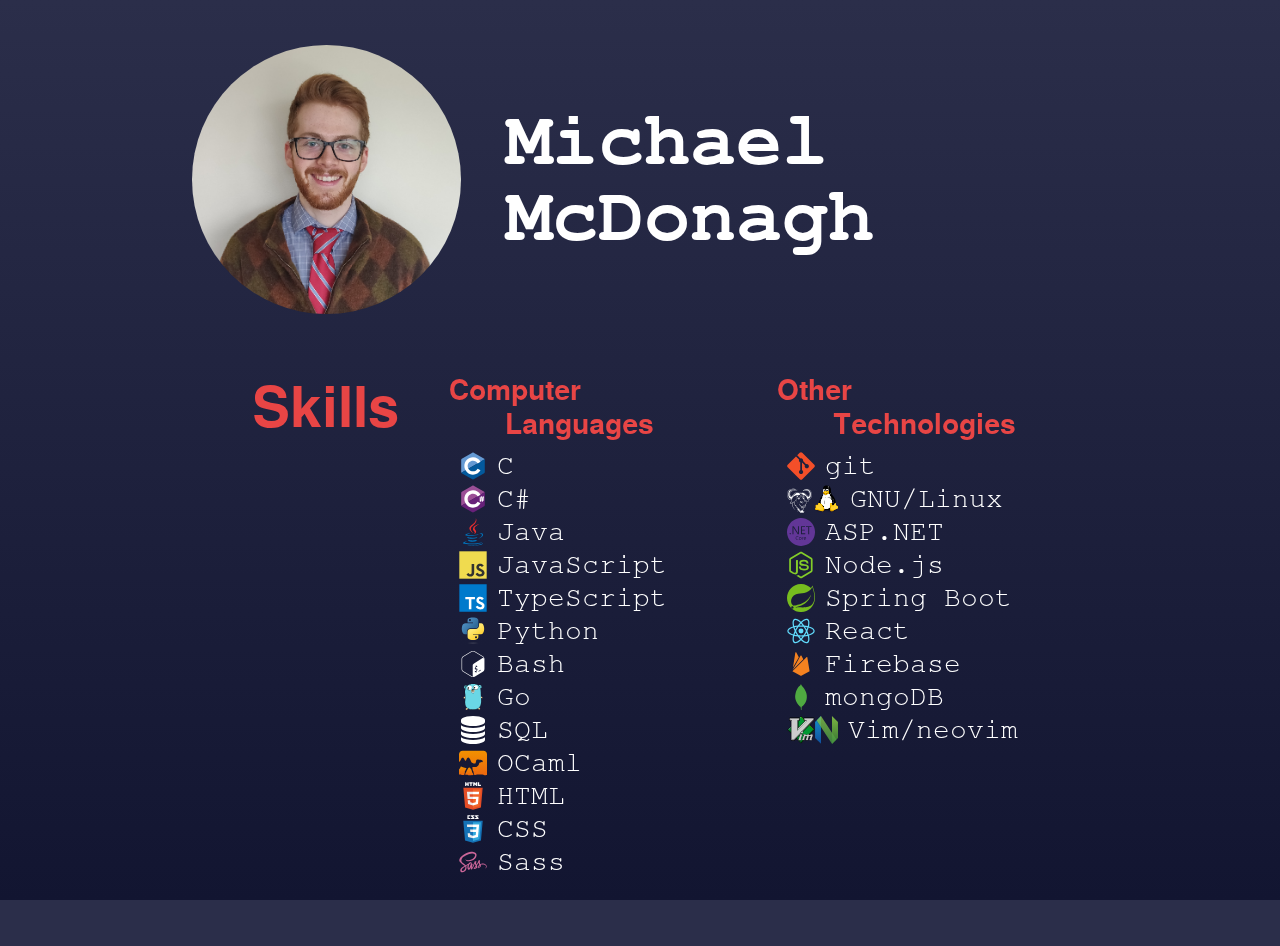
<file: index.html>
<!DOCTYPE html>
<head>
    <meta charset="UTF-8">

    <!-- Style -->
    <link rel="stylesheet" href="css/styles.css">

    <!-- Fonts -->
    <link rel="stylesheet" href="css/FreeMono.css">
    <link rel="stylesheet" href="css/FreeSans.css">
    <link rel="stylesheet" href="css/FreeSerif.css">

    <title>Michael McDonagh</title>
</head>
<body>
    <div id="bg"></div>
    <div id="title">
        <img class="rounded" src="img/me.jpg" alt="Michael" title="Michael">
        <h1 id="name">Michael McDonagh</h1>
    </div>
    <div class="section" id="skills">
        <h1 class="section-heading">Skills</h1>
        <div class="section-body">
            <div class="subsection" id="computer-languages">
                <div class="subsection-heading">
                    Computer
                    <span class="indented">Languages</span>
                </div>
                <ul class="icon-list subsection-body">
                    <li>
                        <img src="img/c.svg" alt="C" title="C">
                        <span>C</span>
                    </li>
                    <li>
                        <img src="img/csharp.svg" alt="C#" title="C#">
                        <span>C#</span>
                    </li>
                    <li>
                        <img src="img/java.svg" alt="Java" title="Java">
                        <span>Java</span>
                    </li>
                    <li>
                        <img src="img/javascript.svg" alt="JavaScript" title="JavaScript">
                        <span>JavaScript</span>
                    </li>
                    <li>
                        <img src="img/typescript.svg" alt="TypeScript" title="TypeScript">
                        <span>TypeScript</span>
                    </li>
                    <li>
                        <img src="img/python.svg" alt="Python" title="Python">
                        <span>Python</span>
                    </li>
                    <li>
                        <img src="img/bash.svg" alt="Bash" title="Bash">
                        <span>Bash</span>
                    </li>
                    <li>
                        <img src="img/go.svg" alt="Go" title="Go">
                        <span>Go</span>
                    </li>
                    <li>
                        <img src="img/sql.svg" alt="SQL" title="SQL">
                        <span>SQL</span>
                    </li>
                    <li>
                        <img src="img/ocaml.svg" alt="OCaml" title="OCaml">
                        <span>OCaml</span>
                    </li>
                    <li>
                        <img src="img/html.svg" alt="HTML" title="HTML">
                        <span>HTML</span>
                    </li>
                    <li>
                        <img src="img/css.svg" alt="CSS" title="CSS">
                        <span>CSS</span>
                    </li>
                    <li>
                        <img src="img/sass.svg" alt="Sass" title="Sass">
                        <span>Sass</span>
                    </li>
                </ul>
            </div>
            <div class="subsection" id="other-technologies">
                <div class="subsection-heading">
                    Other
                    <span class="indented">Technologies</span>
                </div>
                <ul class="icon-list subsection-body">
                    <li>
                        <img src="img/git.svg" alt="git" title="git">
                        <span>git</span>
                    </li>
                    <li>
                        <img src="img/gnu.svg" alt="GNU" title="GNU">
                        <img src="img/tux.svg" alt="Tux" title="Tux">
                        <span>GNU/Linux</span>
                    </li>
                    <li>
                        <img src="img/dotnet.svg" alt=".NET" title=".NET">
                        <span>ASP.NET</span>
                    </li>
                    <li>
                        <img src="img/nodejs.svg" alt="Node.js" title="Node.js">
                        <span>Node.js</span>
                    </li>
                    <li>
                        <img src="img/spring.svg" alt="Spring" title="Spring">
                        <span>Spring Boot</span>
                    </li>
                    <li>
                        <img src="img/react.svg" alt="React" title="React">
                        <span>React</span>
                    </li>
                    <li>
                        <img src="img/firebase.svg" alt="Firebase" title="Firebase">
                        <span>Firebase</span>
                    </li>
                    <li>
                        <img src="img/mongodb.svg" alt="mongoDB" title="mongoDB">
                        <span>mongoDB</span>
                    </li>
                    <li>
                        <img src="img/vim.svg" alt="Vim" title="Vim">
                        <img src="img/neovim.svg" alt="neovim" title="neovim">
                        <span>Vim/neovim</span>
                    </li>
                </ul>
            </div>
        </div>
    </div>
</body>
</file>
<file: css/styles.css>
p img, li img, h1 img, h2 img, h3 img, h4 img {
    height: 1em;
    width: auto;
}

#bg {
    position: fixed;
    left: 0;
    top: 0;
    z-index: -1000;
    height: 100vh;
    width: 100vw;
    margin: 0;

    background-image: linear-gradient(#2B2E4A, #121531);
}

body {
    margin: 0;
    padding: 5vmin;

    background-color: #2B2E4A;
    color: white;

    font-family: FreeSans;
}

#title {
    min-height: fit-content;
    font-family: FreeMono;

    place-items: center;
    display: grid;
    grid-template-columns: 30% 30% 30%;
    grid-column-gap: 5%;
    grid-template-rows: auto;
    grid-template-areas:
        ". img ."
        "h1 h1 h1"
}

#title img {
    width: 100%;
    height: auto;

    grid-area: img;
}

#title h1 {
    font-size: 6vw;
    text-align: center;

    grid-area: h1;
}

.rounded {
    border-radius: 50%;
}

.indented {
    position: relative;
    left: 2em;
}

.section {
    display: flex;
    flex-flow: column nowrap;
    align-items: center;
    padding: 10px;
    font-size: 28px;
}

.section-heading {
    color: #e84545;
}

.section-body {
    width: 100%;
    display: flex;
    flex-flow: row wrap;
    justify-content: space-around;
}

.subsection {
    width: fit-content;
}

.subsection-heading {
    display: flex;
    flex-direction: column;
    font-weight: bold;
    color: #e84545;
}

.subsection-body {
    padding: 10px;
    margin: 0;
}

.icon-list li {
    display: flex;
    align-items: center;
    margin-bottom: 5px;
    font-family: FreeMono;
}

.icon-list span {
    margin-left: 10px;
}

@media only screen and (min-width : 1000px) {
    body {
        padding-left: 15vw;
        padding-right: 15vw;
    }

    #title {
        margin-bottom: 50px;
        grid-template-areas:
            "img h1 h1"
    }

    #title h1 {
        text-align: left;
        word-wrap: normal;
    }

    .section {
        flex-direction: row;
        align-items: flex-start;
    }

    .section-heading {
        font-size: 2em;
        margin: 0 0 0 50px;
    }
}
</file>
<file: css/FreeMono.css>
@font-face {
    font-family: "FreeMono";
    src: url("/fonts/FreeMono.woff") format("woff"),
         url("/fonts/FreeMono.ttf") format("truetype");
    font-weight: normal;
    font-style: normal;
}

@font-face {
    font-family: "FreeMono";
    src: url("/fonts/FreeMonoOblique.woff") format("woff"),
         url("/fonts/FreeMonoOblique.ttf") format("truetype");
    font-weight: normal;
    font-style: italic;
}

@font-face {
    font-family: "FreeMono";
    src: url("/fonts/FreeMonoBold.woff") format("woff"),
         url("/fonts/FreeMonoBold.ttf") format("truetype");
    font-weight: bold;
    font-style: normal;
}

@font-face {
    font-family: "FreeMono";
    src: url("/fonts/FreeMonoBoldOblique.woff") format("woff"),
         url("/fonts/FreeMonoBoldOblique.woff") format("truetype");
    font-weight: bold;
    font-style: italic;
}
</file>
<file: css/FreeSans.css>
@font-face {
    font-family: "FreeSans";
    src: url("/fonts/FreeSans.woff") format("woff"),
         url("/fonts/FreeSans.ttf") format("truetype");
    font-weight: normal;
    font-style: normal;
}

@font-face {
    font-family: "FreeSans";
    src: url("/fonts/FreeSansOblique.woff") format("woff"),
         url("/fonts/FreeSansOblique.ttf") format("truetype");
    font-weight: normal;
    font-style: italic;
}

@font-face {
    font-family: "FreeSans";
    src: url("/fonts/FreeSansBold.woff") format("woff"),
         url("/fonts/FreeSansBold.ttf") format("truetype");
    font-weight: bold;
    font-style: normal;
}

@font-face {
    font-family: "FreeSans";
    src: url("/fonts/FreeSansBoldOblique.woff") format("woff"),
         url("/fonts/FreeSansBoldOblique.woff") format("truetype");
    font-weight: bold;
    font-style: italic;
}
</file>
<file: css/FreeSerif.css>
@font-face {
    font-family: "FreeSerif";
    src: url("/fonts/FreeSerif.woff") format("woff"),
         url("/fonts/FreeSerif.ttf") format("truetype");
    font-weight: normal;
    font-style: normal;
}

@font-face {
    font-family: "FreeSerif";
    src: url("/fonts/FreeSerifOblique.woff") format("woff"),
         url("/fonts/FreeSerifOblique.ttf") format("truetype");
    font-weight: normal;
    font-style: italic;
}

@font-face {
    font-family: "FreeSerif";
    src: url("/fonts/FreeSerifBold.woff") format("woff"),
         url("/fonts/FreeSerifBold.ttf") format("truetype");
    font-weight: bold;
    font-style: normal;
}

@font-face {
    font-family: "FreeSerif";
    src: url("/fonts/FreeSerifBoldOblique.woff") format("woff"),
         url("/fonts/FreeSerifBoldOblique.woff") format("truetype");
    font-weight: bold;
    font-style: italic;
}
</file>
